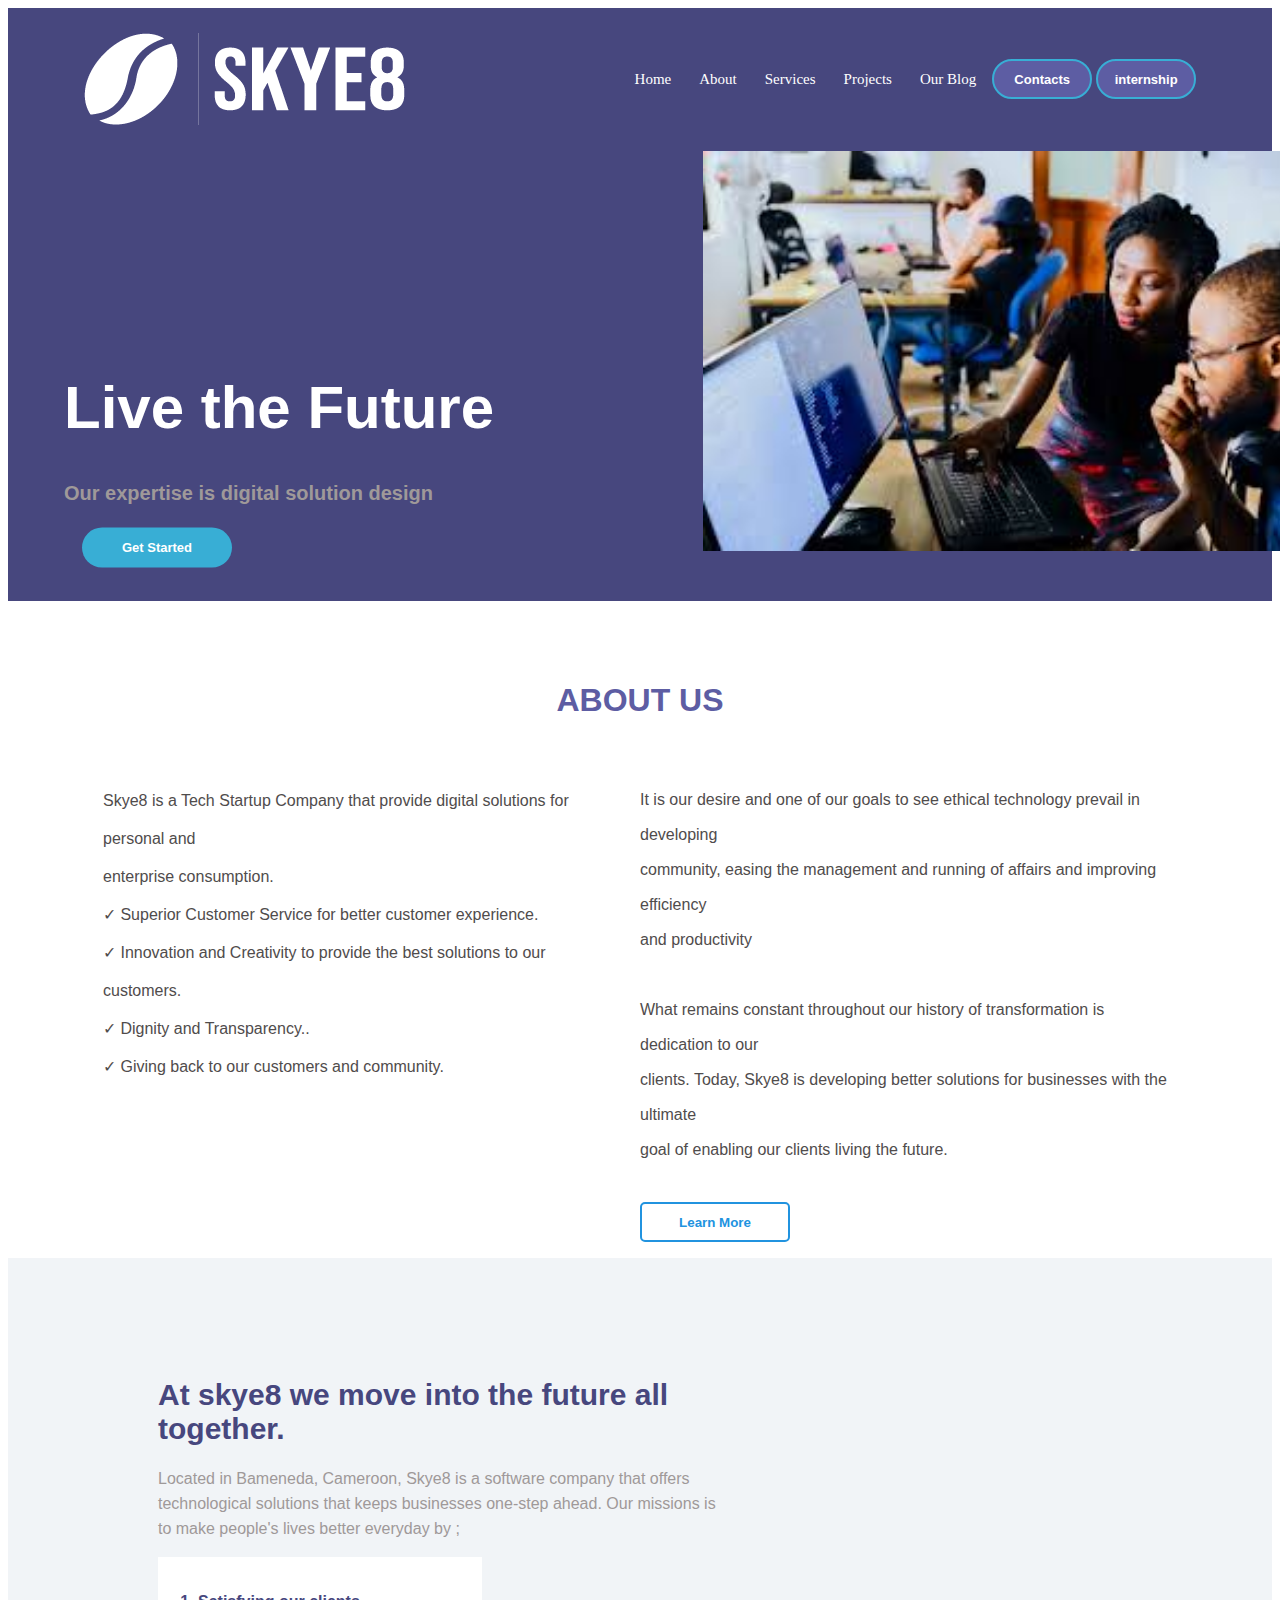
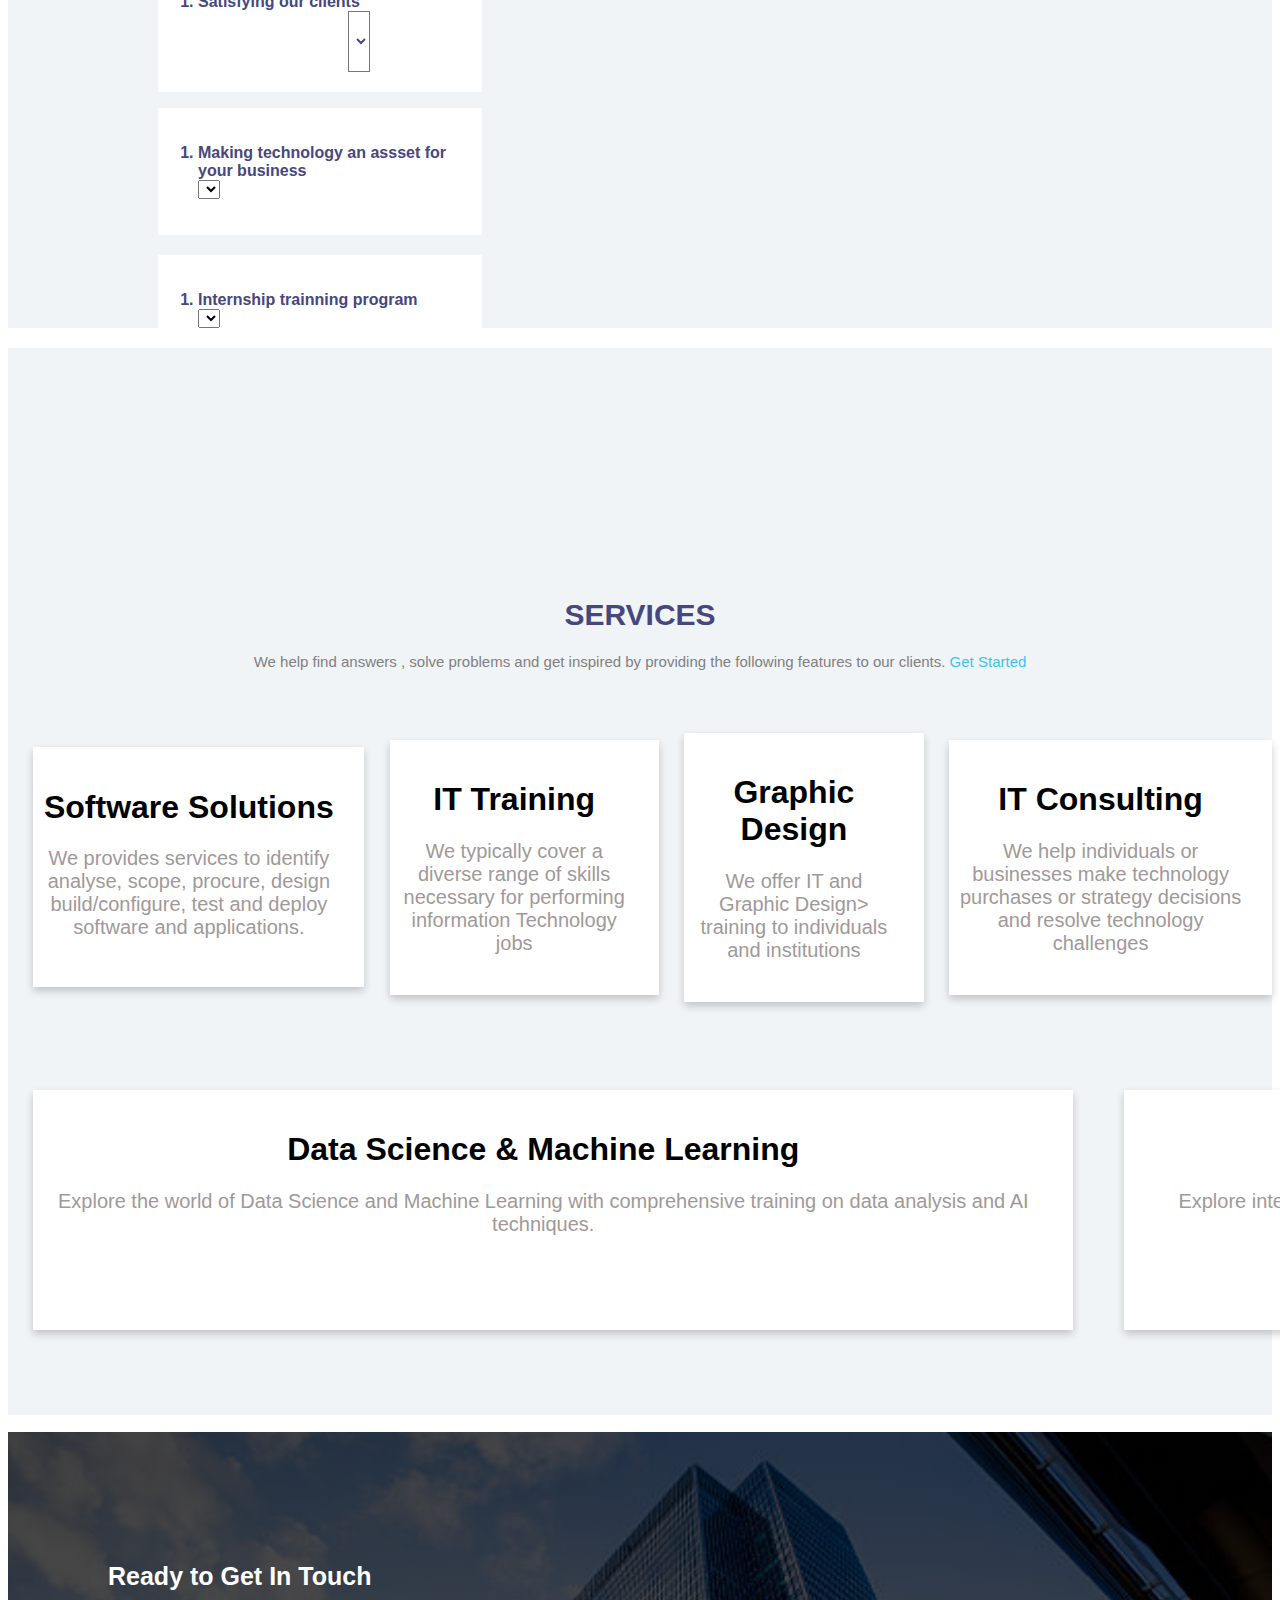
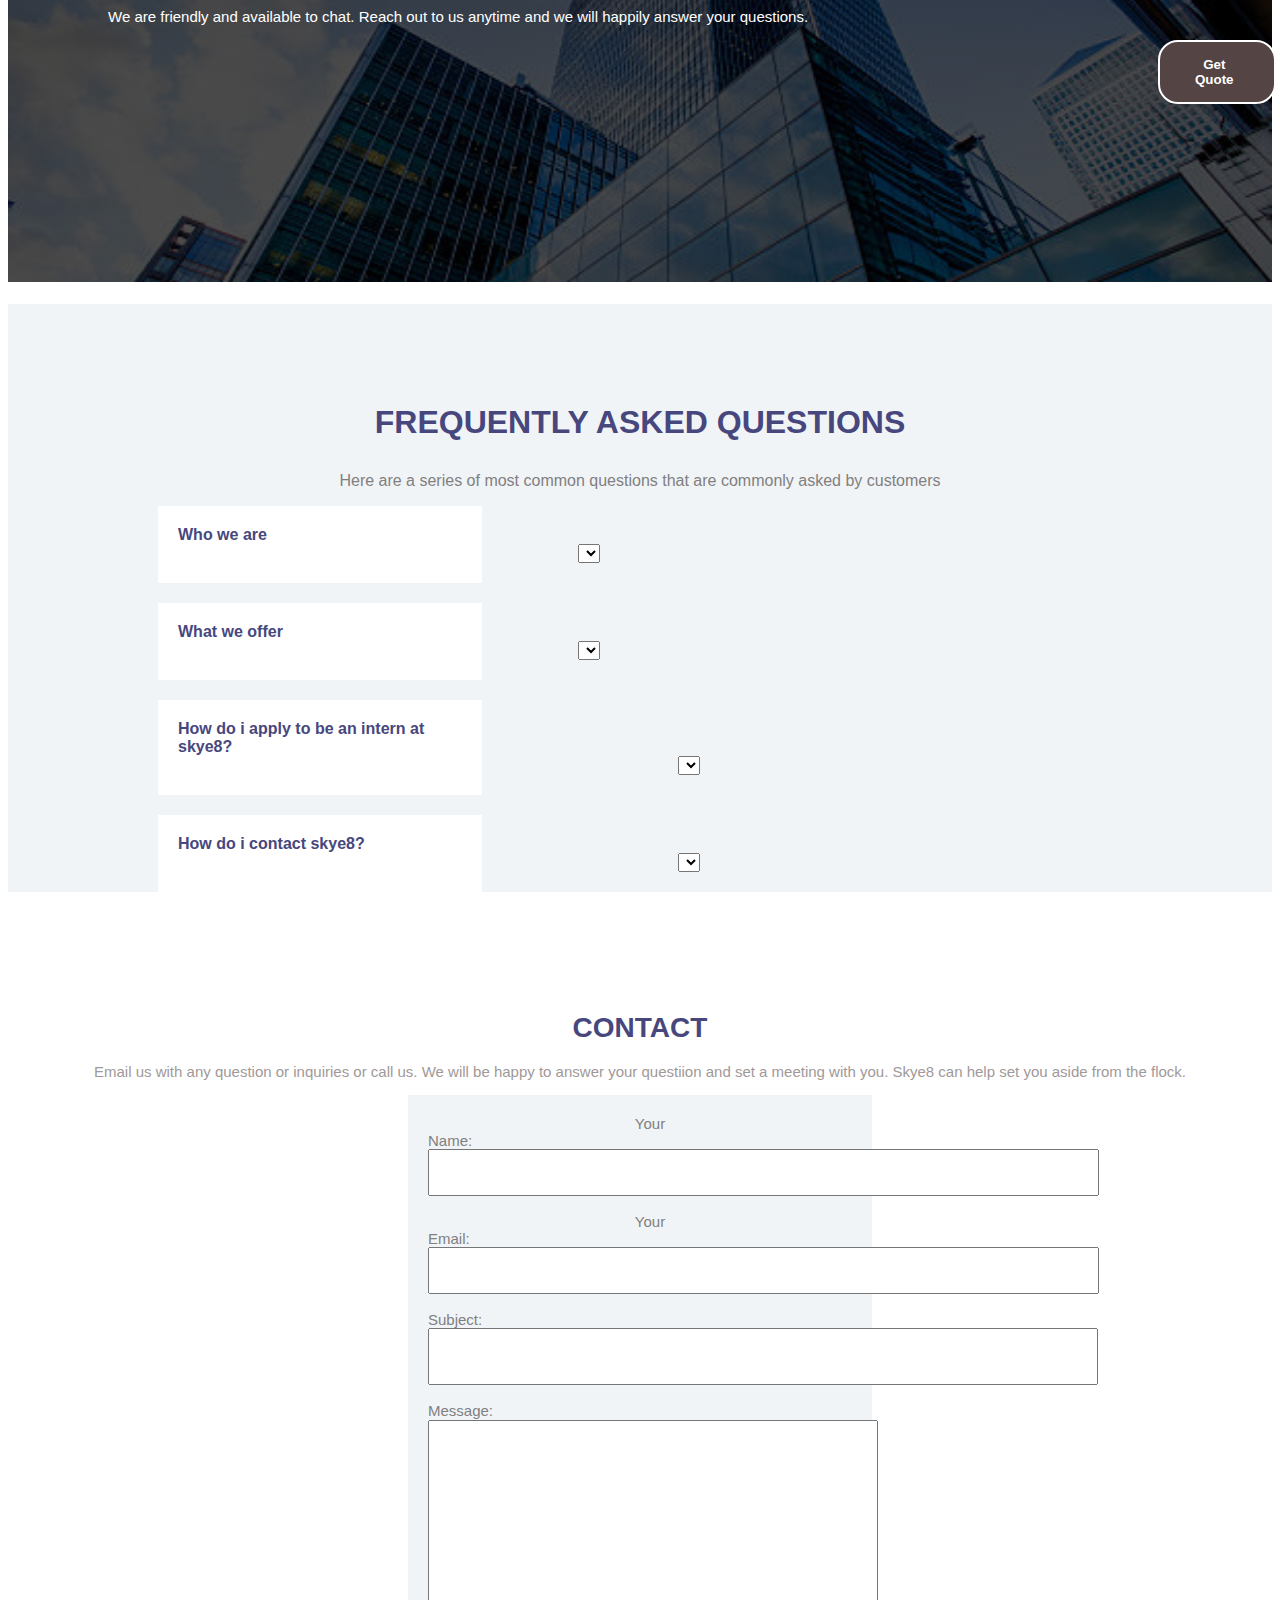
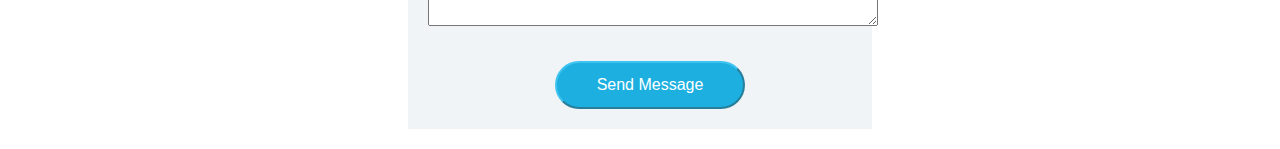
<file: Skye8/index.html>
<!DOCTYPE html>
<html lang="en">

<head>
    <meta charset="UTF-8">
    <meta name="viewport" content="width=device-width, initial-scale=1.0">
    <title>Skye8 Website</title>
    <link rel="stylesheet" href="Style.css">
</head>

<body>
    <section class="meta">

        <nav>
            <img src="logo-light.png" alt="">
            <div class="nav-link">
                <ul>
                    <li><a href="#">Home</a></li>
                    <li><a href="#">About</a></li>
                    <li><a href="#">Services</a></li>
                    <li><a href="#">Projects</a></li>
                    <li><a href="#">Our Blog</a></li>
                    <button class="border">Contacts</button>
                    <button class="border">internship</button>
                </ul>
            </div>
        </nav>
        <div class="Box">
            <h1 class="" H>Live the Future</h1>
            <p class="P">
                Our expertise is digital solution design
            </p>
            <button class="button">Get Started</button>
        </div>
        <div class="img">
            <img src="images.jpg" alt="">
        </div>
    </section>
    <h1 class="head">ABOUT US</h1>
    <section class="web">

        <p class="Me">
            Skye8 is a Tech Startup Company that provide digital solutions for personal and <br>enterprise
            consumption.<br>
            &#10003; Superior Customer Service for better customer experience.<br>
            &#10003; Innovation and Creativity to provide the best solutions to our customers.<br>
            &#10003; Dignity and Transparency..<br>
            &#10003; Giving back to our customers and community.<br>
        </p>
        <p class="You">
            It is our desire and one of our goals to see ethical technology prevail in developing<br>
            community, easing the management and running of affairs and improving efficiency<br>
            and productivity<br><br>

            What remains constant throughout our history of transformation is dedication to our<br>
            clients. Today, Skye8 is developing better solutions for businesses with the ultimate<br>
            goal of enabling our clients living the future.<br><br>
            <button class="buttonn">Learn More</button>

        </p>

    </section>

    <section class="Sec">
        <h1 class="H">At skye8 we move into the future all <br>together.</h1>
        <p class="PP">
            Located in Bameneda, Cameroon, Skye8 is a software company that offers <br>
            technological solutions that keeps businesses one-step ahead. Our missions is<br>
            to make people's lives better everyday by ;
        </p>

        <div class="Our">
            <ol>
                <li> <label for="me">Satisfying our clients</label></li>
                <select name="me" id="me" class="label">
                    <option value="me"></option>
                </select>
            </ol>
        </div>
        <div class="label">
            <ol>
                <li><label for="me">Making technology an assset for your business</label></li>
                <select name="me" id="me">
                    <option value="me"></option>
                </select>
            </ol>
        </div>
        <div class="di">
            <ol>
                <li> Internship trainning program</li>
                <select name="me" id="me">
                    <option value="me"></option>
                </select>
            </ol>


    </section>
    <section class="D">
        <h1 class="Se">SERVICES</h1>
        <p class="S">
            We help find answers , solve problems and get inspired by providing the following
            features to our clients. <span class="span">Get Started</spa>
        </p>
        <div class="webb">

            <div class="card">
                <h1 class="heading">Software Solutions</h1>
                <p class="description">We provides services to identify
                    analyse, scope, procure, design
                    build/configure, test and deploy
                    software and applications.</p>

            </div>
            <div class="card">
                <h1 class="heading">IT Training</h1>
                <P class="description">We typically cover a diverse range of
                    skills necessary for performing
                    information Technology jobs</P>
            </div>
            <div class="card">
                <h1 class="heading">Graphic Design</h1>
                <P class="description">We offer IT and Graphic Design>
                    training to individuals and 
                    institutions</P>
            </div>
            <div class="card">
                <h1 class="heading">IT Consulting</h1>
                <p class="description">We help individuals or businesses
                    make technology purchases or
                    strategy decisions and resolve 
                    technology challenges</p>
            </div>

        </div>
        <div class="webbb">
            <div class="card">
                <h1 class="heading">Data Science & Machine Learning</h1>
                <p class="description">Explore the world of Data Science and Machine Learning with comprehensive training
                    on data analysis and AI techniques.</p>
            </div>
            <div class="card">
                <h1 class="heading">Internships</h1>
                <p class="description">Explore internship opportunities to gain practical experience and kickstart your career in
                    the IT industry.</p>
            </div>
        </div>

    </section>

    <div class="o">
        <div>
            <h1 class="i">Ready to Get In Touch</h1>
            <p class="ii">We are friendly and available to chat. Reach out to us anytime and we will happily answer your
                questions.</p>
            <button class="c">Get Quote</button>
        </div>
    </div>

    <section class="z">
        <h1 class="x">FREQUENTLY ASKED QUESTIONS</h1>
        <p class="n">Here are a series of most common questions that are commonly asked by customers</p>


        <div class="v">
            <label for="me">Who we are</label>
            <select name="me" id="me" class="mm">
                <option value="me"></option>
            </select>
        </div>
        <div class="vv">
            <label for="me">What we offer</label>
            <select name="me" id="me" class="mmm">
                <option value="me"></option>
            </select>
        </div>
        <div class="vvv">
            <label for="me">How do i apply to be an intern at skye8?</label>
            <select name="me" id="me" class="mmmm">
                <option value="me"></option>
            </select>
        </div>
        <div class="vvvv">
            <label for="me">How do i contact skye8?</label>
            <select name="me" id="me" class="t">
                <option value="me"></option>
            </select>
        </div>

    </section>
    <div class="r">
        <h1 class="f">CONTACT</h1>
        <p class="ff">Email us with any question or inquiries or call us.
            We will be happy to answer your questiion and set a meeting with you. Skye8 can help set you aside from the
            flock.</p>

    </div>
    <form class="action">
        <div class="container-div">
             <label for="name" class="oo">Your Name:</label><br>
        <input type="text" id="name" name="name" class="yy"><br><br>

        <label for="name" class="oo">Your Email:</label><br>
        <input type="email" id="name" name="name" class="yy"><br><br>

        <label for="name" class="oo">Subject:</label><br>
        <input type="email" id="name" name="name" class="yyy"><br><br>

        <label for="Message" class="bb">Message:</label>
        <textarea name="Message" id="Message" cols="30" rows="10" class="bbb"></textarea>

        <button class="ll">Send Message</button>
        </div>
       
    </form>

</body>

</html>
</file>
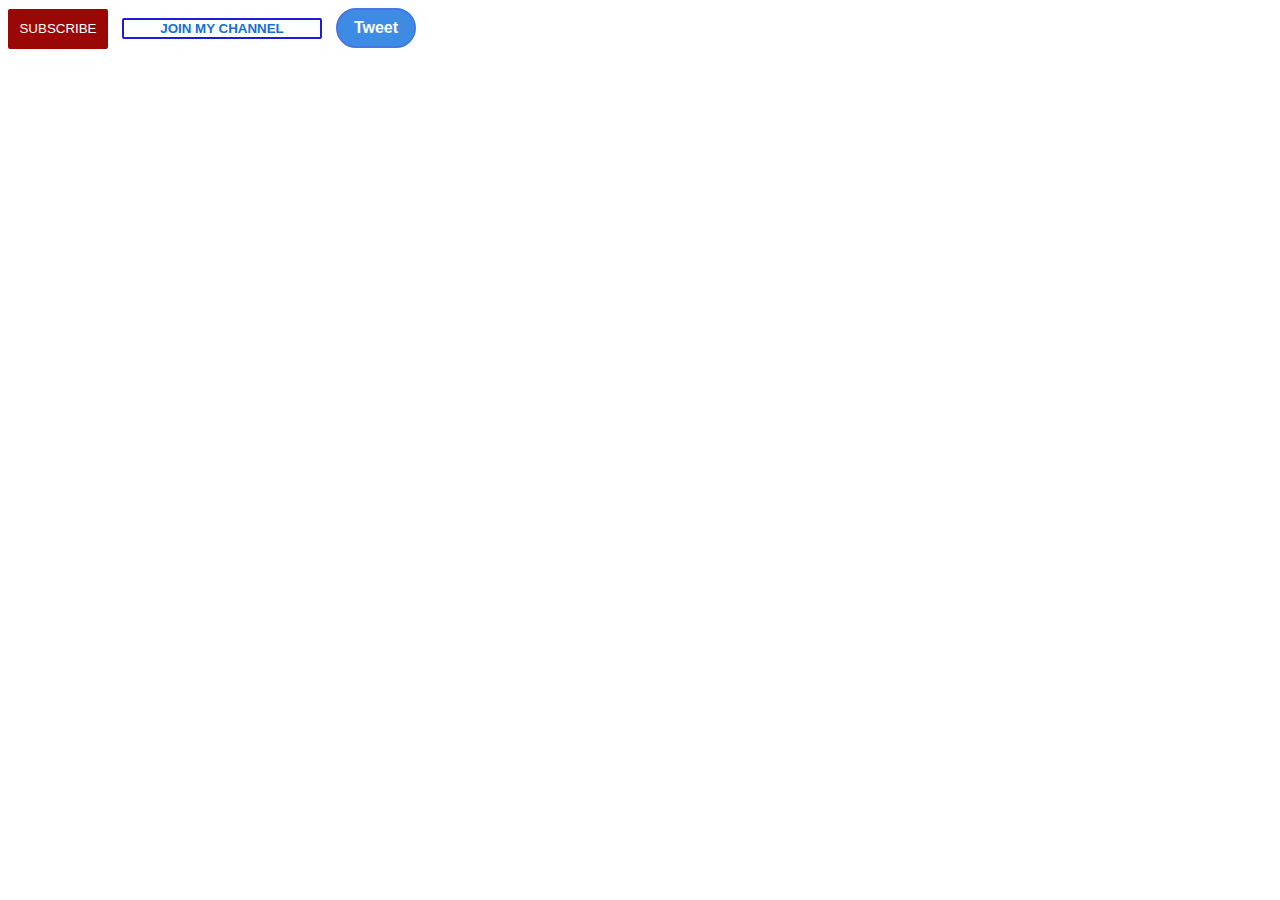
<file: working/index.html>
<!DOCTYPE html>
<html lang="en">
<head>
    <meta charset="UTF-8">
    <meta http-equiv="X-UA-Compatible" content="IE=edge">
    <meta name="viewport" content="width=device-width, initial-scale=1.0">
    <title>Getting started</title>
    <link rel="stylesheet" href="Style.css">
</head>
<body>
  <button  class="Subscribe-button">SUBSCRIBE</button>
  <button  class="Join-button">JOIN MY CHANNEL</button>
  <button class="Tweet-button">Tweet</button>
</body>
</html>
</file>
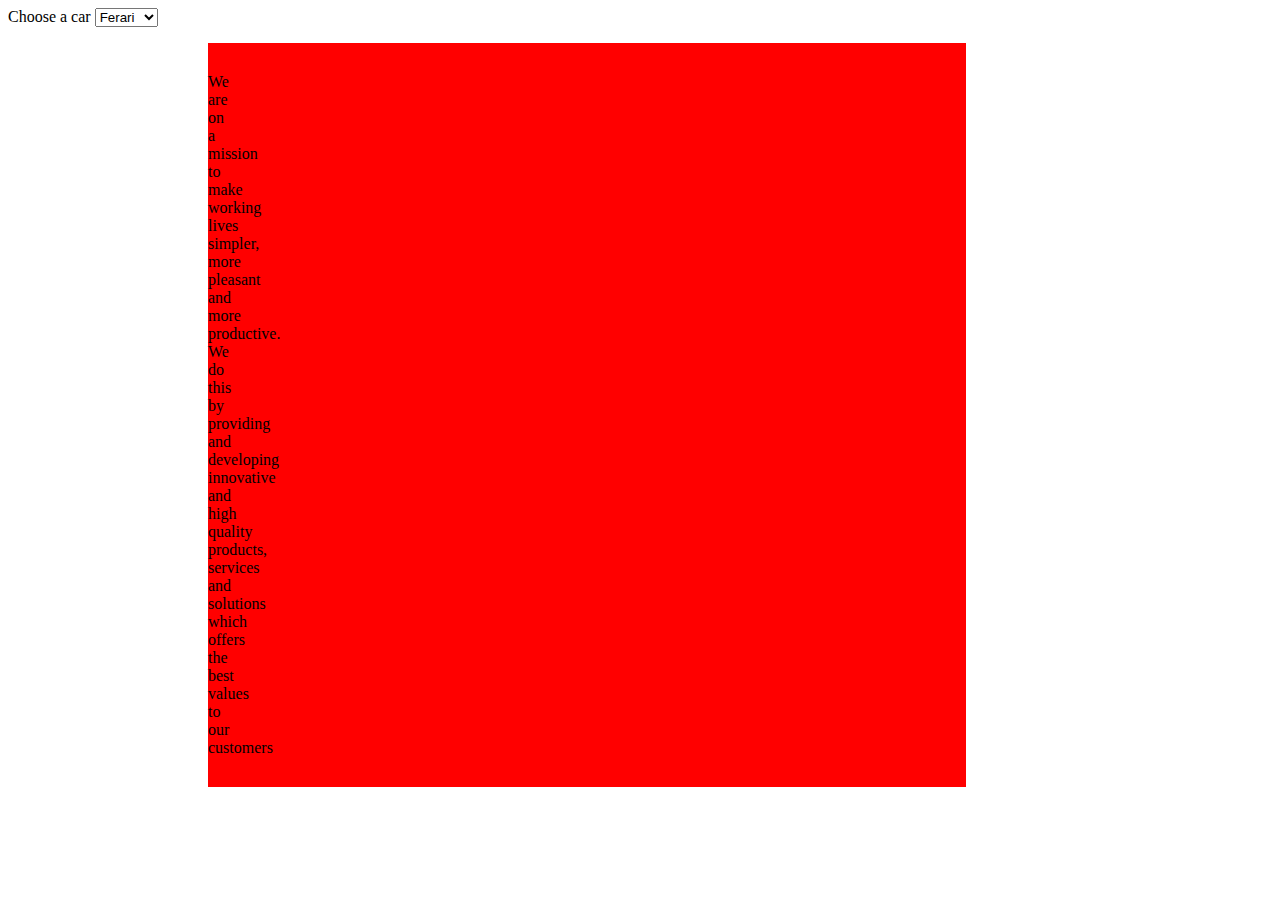
<file: working/file/text.html>
<!DOCTYPE html>
<html lang="en">
<head>
    <meta charset="UTF-8">
    <meta name="viewport" content="width=device-width, initial-scale=1.0">
    <title>Document</title>
    <link rel="stylesheet" href="text.css">
</head>
<body>  
   
    <form>
        <label for="Cars">Choose a car</label>
        <select name="cars" id="cars">
            <option value="Ferari">Ferari</option>
            <option value="Benz">Benz</option>
            <option value="Mutudi">Mutudi</option>
        </select>
        
    </form>
    <p>
        We are on a mission to make working lives simpler,<br>
        more pleasant and more productive. We do this by<br>
        providing and developing innovative and high quality<br>
         products, services and solutions which offers the best<br>
          values to our customers
    </p>
    
</body>
</html>
</file>
<file: Skye8/Style.css>
.meta{
    background-color:  rgb(71, 71, 126);
}
ul {
    list-style-type: none;
    margin: 0;
    padding: 0;
  }
  nav{
    display: flex;
    padding: 2% 6%;
    justify-content: space-between;
    align-items: center;
  }
  .nav-link{
    flex: 1;
    text-align: right;
  }
  .nav-link ul li{
    list-style: none;
    display: inline-block;
    padding: 8px 12px;
    position: relative;
  }
  .nav-link ul li a{
    color: white;
    text-decoration: none;
    font-size: 15px;
    transition: 0.2;
  }
  .nav-link ul li a:hover{
    color:rgb(96, 96, 219);;
    
    
  }
  .nav-link ul li:active{
    opacity: 0.3;  
  }
  .border{
      border-radius: 20px;
      font-weight: bold;
      font-size: 13px;  
      color: white;
      background-color: rgb(93, 93, 163);  
      width: 100px;
      height: 40px;  
      cursor: pointer;
      font-family: Arial, Helvetica, sans-serif;
      border: 2px solid;
      border-color: rgb(56, 174, 213);
  
  }
  .border:hover{
    background-color: rgb(100, 180, 206);
  }
  .Box{
    width: 90%;
    color: white;
    position: absolute;
    top: 50%;
    left: 50%;
    transform: translate(-50%,-50%);
    text-align: center;
    font-size: 30px;
    font-family: Arial, Helvetica, sans-serif;
    margin-bottom: 30px;
    text-align: left;

}

p{
    color: rgb(159, 153, 153);
    font-size: 20px;
    font-weight: bold;
    margin-top: 0;
}
.button{
   width: 150px;
   height: 40px;
    font-weight: bold;
    font-size: 13px;
    background-color:rgb(56, 174, 213);
    color: white;
    border-radius: 20px;
    border: none;
    cursor: pointer;
    margin-left: 18px;
    transition: background-colors 1s;
    color:1s;
    border-color: blue;
}
.button:hover{
    background-color: rgb(100, 180, 206);
}
.img{
  display: flex;
  justify-content: space-between;
  position: relative;
  left: 55%;
  height: 400px;  
  padding-bottom: 50px;
}
.head{
 text-align: center;
 padding-top: 60px;
 font-family: Arial, Helvetica, sans-serif;
 font-weight: bold;
 color: rgb(93, 93, 163);

}
.Me{
  
  width: 45%;
  line-height: 38px;
  font-family: Arial, Helvetica, sans-serif;  
  font-size: 100%;
  font-weight: 100;
  color: rgb(80, 76, 76);
}
.You{
  
  width: 50%;
  line-height: 35px;
  font-family: Arial, Helvetica, sans-serif;  
  font-size: 100%;
  font-weight: 100;
  color: rgb(80, 76, 76);
 
}
.web{
  justify-content: space-between;
  margin-top: 5%;
  display: flex;
  margin-left: 95px;
  margin-right: 95px;
  }
.buttonn{
  color:  rgb(33, 147, 223);
  background-color: white;
  border-color: rgb(33, 147, 223);
  border: 2px solid;
  border-radius: 5px;
  width: 150px;
   height: 40px;
   font-weight: bold;
   font-family: Arial, Helvetica, sans-serif;
   transition: 0.5s;
   
}
.buttonn:hover{
  background-color:  rgb(33, 147, 223);
  color: white;
}
.buttonn:active{
  opacity: 0.3;
}
.Sec{
  background-color: rgb(241, 244, 247);
  padding-top: 100px;
}
.H{
  margin-left: 150px;
  font-family: Arial, Helvetica, sans-serif;
  font-size: 30px;
  color:  rgb(71, 71, 126);
}
.PP{
  font-size: 100%;
  font-family: Arial, Helvetica, sans-serif;
  margin-left: 150px;
  line-height: 25px;
  font-weight: 200;
}
.option{
  background-color: white;
  width: 800px;
  border-radius: 2px;
  margin-left: 150px;
 
}
.Our{
  margin-left: 150px;
  font-size: 16px;
  font-family: Arial, Helvetica, sans-serif;
  font-weight: bold;
  color: rgb(71, 71, 126);
  background-color: white;
  margin-right: 790px;
  padding-top: 20px;
}
.Our:hover{
  color: rgb(61, 195, 239);
  cursor: pointer;
}
 
.label{
  margin-left: 150px;
  font-size: 16px;
  font-family: Arial, Helvetica, sans-serif;
  font-weight: bold;
  color: rgb(71, 71, 126);
  background-color: white;
  margin-right: 790px;
  padding-top: 20px;
  margin-bottom: 20px;
  padding-bottom: 20px;
}
.label:hover{
  color: rgb(61, 195, 239);
  cursor: pointer;
}
.di{
  margin-left: 150px;
  font-size: 16px;
  font-family: Arial, Helvetica, sans-serif;
  font-weight: bold;
  color: rgb(71, 71, 126);
  background-color: white;
  margin-right: 790px;
  padding-top: 20px;
  padding-top: 20px;
  margin-bottom: 20px;
}
.div:hover{
  color: rgb(61, 195, 239);
  cursor: pointer;
}
.D{
  background-color: rgb(241, 244, 247);
  padding-bottom: 60px;
}
.Se{
  padding-top: 250px;
  text-align: center;
  font-family: Arial, Helvetica, sans-serif;
  font-size: 30px;
  color: rgb(71, 71, 126);
  font-weight: bolder;
}
.S{
  text-align: center;
  font-family: Arial, Helvetica, sans-serif;
  font-size: 15px;
  color:gray;
  font-weight: 300;
}
.span{
  color: rgb(61, 195, 239);
}
.span:hover{
  color:  rgb(171, 217, 233);
  cursor: pointer;
}
.webb{
  justify-content: space-between;
  margin-top: 5%;
  display: flex;
  
  }

.webbb .card { 
    box-shadow: 0 4px 8px 0 rgba(0, 0, 0, 0.2);
    max-width: 400px;
    min-width: 1000px;
    min-height: 200px;
    margin: auto;
    text-align: center;
    font-family: arial;
    padding-top: 20px;
    padding-bottom: 20px;
    padding-left: 10px;
    padding-right: 30px;
    margin: 2%;
    background-color: white;
}
.card {
  box-shadow: 0 4px 8px 0 rgba(0, 0, 0, 0.2);
  max-width: 400px;
  min-width: 200px;
  min-height: 200px;
  margin: auto;
  text-align: center;
  font-family: arial;
  padding-top: 20px;
  padding-bottom: 20px;
  padding-left: 10px;
  padding-right: 30px;
  margin-left: 2%;
  background-color: white;
}

.card:hover{
  width: 420px;
  background-color: rgb(15, 9, 9);
  cursor: pointer;
  color: white;
  border-radius: 10px;
}
.G{
  font-size: 25px;
  color: rgb(71, 71, 126);
  padding-top: 50px;
  font-family: Arial, Helvetica, sans-serif;
}
.G:hover{
  color: rgb(61, 195, 239);
  cursor: pointer;
}
.j{
  font-weight: 200;
  font-size: 14px;
  line-height: 25px;
  color: rgb(127, 127, 127);
}
.cardd {
  box-shadow: 0 4px 8px 0 rgba(0, 0, 0, 0.2);
  max-width: 300px;
  margin: auto;
  text-align: center;
  font-family: arial;
  padding-top: 20px;
  padding-bottom: 20px;
  padding-left: 10px;
  padding-right: 20px;
  margin-left: 100px;
  background-color: white;
}
.GG{
  font-size: 25px;
  color: rgb(71, 71, 126);
  padding-top: 50px;
  font-family: Arial, Helvetica, sans-serif;
}
.GG:hover{
  color: rgb(61, 195, 239);
  cursor: pointer;
}
.JJ{
  font-weight: 200;
  font-size: 14px;
  line-height: 25px;
  color: rgb(127, 127, 127);
}
.carddd {
  box-shadow: 0 4px 8px 0 rgba(0, 0, 0, 0.2);
  max-width: 300px;
  margin: auto;
  text-align: center;
  font-family: arial;
  padding-top: 20px;
  padding-bottom: 20px;
  padding-left: 10px;
  padding-right: 20px;
  margin-left: 100px;
  background-color: white;
}
.GGG{
  font-size: 25px;
  color: rgb(71, 71, 126);
  padding-top: 50px;
  font-family: Arial, Helvetica, sans-serif;
}
.GGG:hover{
  color: rgb(61, 195, 239);
  cursor: pointer;
}
.JJJ{
  font-weight: 200;
  font-size: 14px;
  line-height: 25px;
  color: rgb(127, 127, 127);
}
.cardddd{
  box-shadow: 0 4px 8px 0 rgba(0, 0, 0, 0.2);
  max-width: 300px;
  margin: auto;
  text-align: center;
  font-family: arial;
  padding-top: 20px;
  padding-bottom: 20px;
  padding-left: 10px;
  padding-right: 20px;
  margin-left: 100px;
  background-color: white;
}
.GGGG{
  font-size: 25px;
  color: rgb(71, 71, 126);
  padding-top: 50px;
  font-family: Arial, Helvetica, sans-serif;
}
.GGGG:hover{
  color: rgb(61, 195, 239);
  cursor: pointer;
}
.JJJJ{
  font-weight: 200;
  font-size: 14px;
  line-height: 25px;
  color: rgb(127, 127, 127);
}
.webbb{
  justify-content: space-between;
  margin-top: 5%;
  display: flex;
  align-items: center;
}
.cad{
  box-shadow: 0 4px 8px 0 rgba(0, 0, 0, 0.2);
  max-width: 300px;
  margin: auto;
  text-align: center;
  font-family: arial;
  padding-top: 20px;
  padding-bottom: 20px;
  padding-left: 10px;
  padding-right: 20px;
  margin-left: 100px;
  background-color: white;
}
.k{
  font-size: 25px;
  color: rgb(71, 71, 126);
  padding-top: 50px;
  font-family: Arial, Helvetica, sans-serif;
}
.k:hover{
  color: rgb(61, 195, 239);
  cursor: pointer;
}
.L{
  font-weight: 200;
  font-size: 14px;
  line-height: 25px;
  color: rgb(127, 127, 127);
 
}
.cadd{
  box-shadow: 0 4px 8px 0 rgba(0, 0, 0, 0.2);
  max-width: 300px;
  margin: auto;
  text-align: center;
  font-family: arial;
  padding-top: 20px;
  padding-bottom: 20px;
  padding-left: 10px;
  padding-right: 100px;
  margin-left: 100px;
  background-color: white;
}
.kk{
  font-size: 25px;
  color: rgb(71, 71, 126);
  padding-top: 50px;
  font-family: Arial, Helvetica, sans-serif;
}
.kk:hover{
  color: rgb(61, 195, 239);
  cursor: pointer;
}
.LL{
  font-weight: 200;
  font-size: 14px;
  line-height: 25px;
  color: rgb(127, 127, 127);
}
.o{
  width: 100%;
  height: 50vh;
  background-image: linear-gradient(rgba(0,0,0,0.7),rgba(0,0,0,0.7)),url(building.jpg);
  background-position: center;
  background-size: cover;
}
.description {
  text-align: center;
  font-weight: 100;
  font-family: Arial, "Helvetica Neue", Helvetica, sans-serif;
}
.i{
  font-family: Arial, Helvetica, sans-serif;
  padding-top: 130px;
  color: white;
  font-size: 25px;
  margin-left: 100px;
}
.ii{
  font-family: Arial, Helvetica, sans-serif;
  color: white;
  font-size: 15px;
  font-weight: 200;
  margin-left: 100px;
}
.c{
  border: 2px solid;
 background-color: rgb(84, 68, 68);
  border-radius: 20px;
  padding-top: 15px;
  padding-bottom: 15px;
  padding-left: 35px;
  padding-right: 40px;
  color: white;
  font-weight: bold;
  font-family: Arial, Helvetica, sans-serif;
  margin-left: 1150px;
  transition: 1s;
}
.c:hover{
  background-color: rgb(61, 195, 239);
  cursor: pointer;
}
.x{
  text-align: center;
  color: rgb(71, 71, 126);
  font-family: Arial, Helvetica, sans-serif;
  font-weight: bold;
  padding-top: 100px;
}
.n{
  padding-top: 10px;
  text-align: center;
  color: grey;
  font-weight: 200;
  font-size: 16px;
  font-family: Arial, Helvetica, sans-serif;
}

.z{
  background-color: rgb(241, 244, 247);
}
.v{
   margin-left: 150px;
  font-size: 16px;
  font-family: Arial, Helvetica, sans-serif;
  font-weight: bold;
  color: rgb(71, 71, 126);
  background-color: white;
  margin-right: 790px;
  padding-top: 20px;
  margin-bottom: 20px;
  padding-bottom: 20px;
  padding-left: 20px;
}
.mm{
  margin-left: 400px;
}
.v:hover{
  color: rgb(61, 195, 239);
  cursor: pointer;
}
.vv{
  margin-left: 150px;
  font-size: 16px;
  font-family: Arial, Helvetica, sans-serif;
  font-weight: bold;
  color: rgb(71, 71, 126);
  background-color: white;
  margin-right: 790px;
  padding-top: 20px;
  margin-bottom: 20px;
  padding-bottom: 20px;
  padding-left: 20px;
}
.mmm{
  margin-left: 400px;
}
.vv:hover{
  color: rgb(61, 195, 239);
  cursor: pointer;
}
.vvv{
  margin-left: 150px;
  font-size: 16px;
  font-family: Arial, Helvetica, sans-serif;
  font-weight: bold;
  color: rgb(71, 71, 126);
  background-color: white;
  margin-right: 790px;
  padding-top: 20px;
  margin-bottom: 20px;
  padding-bottom: 20px;
  padding-left: 20px;
}
.mmmm{
  margin-left: 500px;
}
.vvv:hover{
  color: rgb(61, 195, 239);
  cursor: pointer;
}
.vvvv{
  margin-left: 150px;
  font-size: 16px;
  font-family: Arial, Helvetica, sans-serif;
  font-weight: bold;
  color: rgb(71, 71, 126);
  background-color: white;
  margin-right: 790px;
  padding-top: 20px;
  margin-bottom: 20px;
  padding-bottom: 20px;
  padding-left: 20px;
}
.t{
  margin-left: 500px;
}
.vvvv:hover{
  color: rgb(61, 195, 239);
  cursor: pointer;
}
.r{
  background-color: white;
}
.f{
  text-align: center;
  font-size: 28px;
  font-family: Arial, Helvetica, sans-serif;
  font-weight: bold;
  padding-top: 100px;
  color: rgb(71, 71, 126);
}
.ff{
  text-align: center;
  font-weight: 200;
  font-size: 15px;
  font-family: Arial, Helvetica, sans-serif;
}
.action{
  padding-top: 60px;
  background-color: rgb(241, 244, 247);
  color: grey;
  text-align: center;
  font-size: 15px;
  margin-right: 400px;
  margin-left: 400px;
  padding-top: 20px;
  margin-bottom: 20px;
  padding-bottom: 20px;
  padding-left: 20px;
  font-family: Arial, Helvetica, sans-serif;
}
.yy{
  padding-top: 10px;
  padding-bottom: 10px;
  padding-right: 400px;
  font-size: 20px;
  
  
}
.yyy{
  padding-top: 10px;
  padding-bottom: 20px;
  padding-right: 400px;
  padding-left: 1px;
  font-size: 20px;
}
.oo{
  margin-right: 560px;
}
.bb{
  display: block;
  margin-bottom: 1px;
  margin-right: 560px;
}
.bbb{
  display: block;
  width: 100%;
  height: 200px;
}
.ll{
  margin-top: 35px;
  padding-top: 13px;
  padding-bottom: 13px;
  padding-right: 40px;
  padding-left: 40px;
  border-radius: 30px;
  color: white;
 background-color: rgb(29, 175, 223);
 font-size: 16px;
 border-color: rgb(61, 195, 239);
 font-family: Arial, Helvetica, sans-serif;
 transition: 1s;
}
.ll:hover{
  background-color: rgb(118, 207, 237);
  cursor: pointer;
}

@media only screen and (max-width: 600px) {
  .cad {
   max-width: 200px;
  }
}

@media only screen and (max-width: 600px) {
  .card{
   width: 100%;
  }
}
</file>
<file: working/Style.css>
.Subscribe-button
{
    background-color: rgb(154, 8, 5);
    color: white;
    border: none;
    height: 40px;
    width: 100px;
    border-radius: 2px;
    cursor: pointer;
    margin-right: 10px;
    margin-left: none;
    
}
.Subscribe-button:hover{

    opacity: 0.6;
}
.Subscribe-button:active{
    opacity: 0.3;
}

.Join-button
{
    background-color: white;
    color: rgb(19, 111, 217);
    
    width: 200px;
    border-radius: 2px;
    border-color: rgb(28, 28, 218);
    border-style: solid;
    border-width: 2px;
    cursor:pointer;
    margin-right: 10px;
    font-weight: bold;
    
}

.Join-button:hover{
    background-color: rgb(28, 28, 218);;
    color: white;
}
.Join-button:active{
    opacity: 0.5;
}
.Tweet-button
{
    background-color: rgb(62, 139, 228);
    color: white;
   height: 40px;
   width: 80px;
   border-radius: 30px;
   border-color: rgb(69, 120, 230);
   border-style: solid;
   font-weight: bold;
   font-size:medium;
   cursor: pointer;
     
}
.Tweet-button:hover{
    box-shadow: 5px 5px 10px rgba(12, 12, 12, 0.15);
}
.Tweet-button:active{
    opacity: 0.5;
}
</file>
<file: working/file/text.css>
p{
    background-color: red;
    
    padding-right: 60%;
    padding-top: 30px;
    padding-bottom: 30px;
    margin-left: 200px;
    margin-right: 500px;
}
</file>
